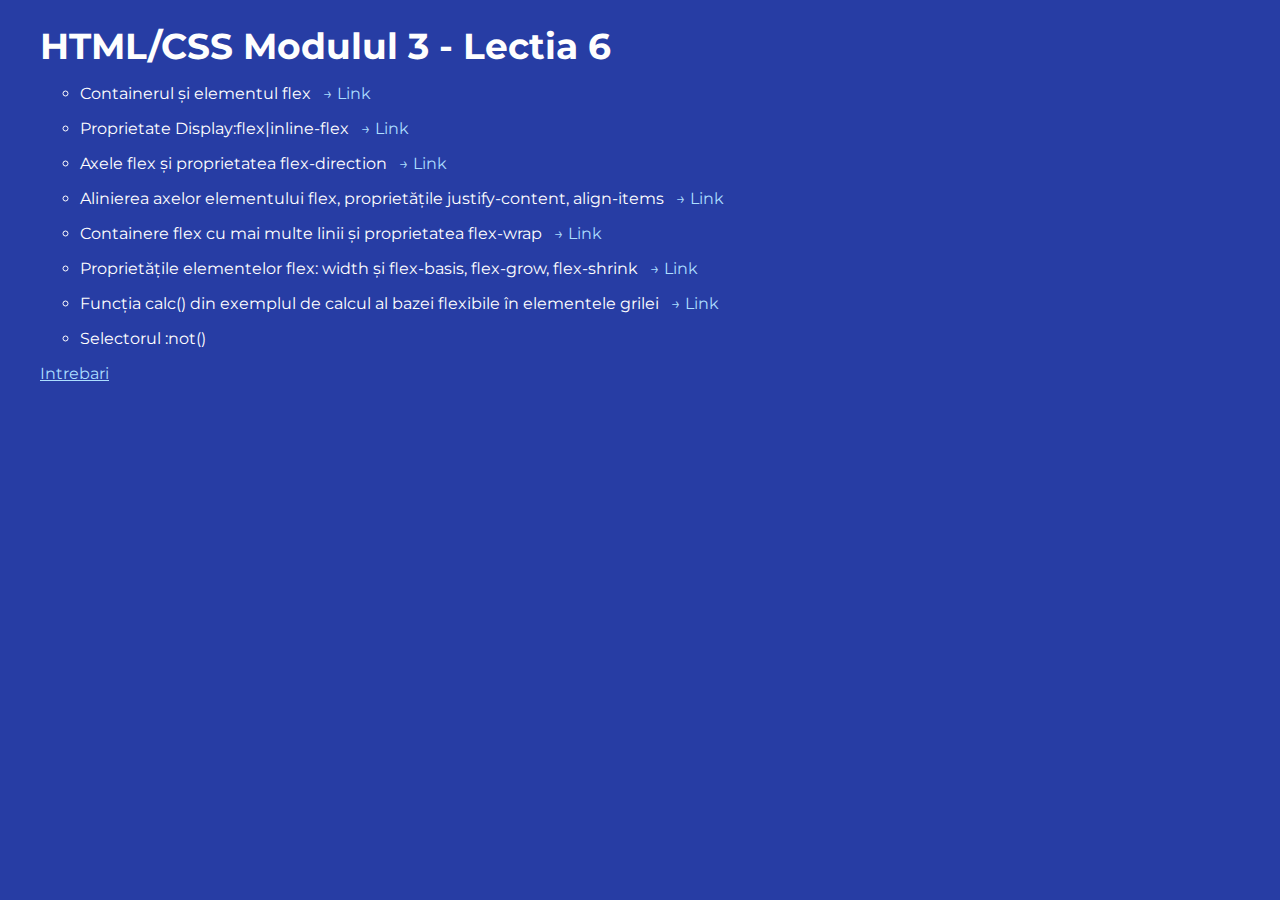
<file: index.html>
<!DOCTYPE html>
<html lang="en">
  <head>
    <meta charset="UTF-8" />
    <meta http-equiv="X-UA-Compatible" content="IE=edge" />
    <meta name="viewport" content="width=device-width, initial-scale=1.0" />
    <link rel="stylesheet" href="./styles/fonts.css" />
    <link rel="stylesheet" href="./styles/main.css" />
    <title>HTML/CSS Modulul 3 - Lectia 6</title>
  </head>
  <body class="primary-page">
    <main class="container">
      <h1 class="heading-primary">HTML/CSS Modulul 3 - Lectia 6</h1>
      <ul class="answers-list">
        <li>
          <span>Containerul și elementul flex</span>
          <a href="./pages/flex/index.html">Link</a>
        </li>
        <li>
          <span>Proprietate Display:flex|inline-flex</span>
          <a href="./pages/inline-flex/index.html">Link</a>
        </li>
        <li>
          <span>Axele flex și proprietatea flex-direction</span>
          <a href="./pages/flex-direction/index.html">Link</a>
        </li>
        <li>
          <span>
            Alinierea axelor elementului flex, proprietățile justify-content,
            align-items
          </span>
          <a href="./pages/aliniere/index.html">Link</a>
        </li>
        <li>
          <span>
            Containere flex cu mai multe linii și proprietatea flex-wrap
          </span>
          <a href="./pages/flex-wrap/index.html">Link</a>
        </li>
        <li>
          <span>
            Proprietățile elementelor flex: width și flex-basis, flex-grow,
            flex-shrink
          </span>
          <a href="./pages/flex-grow/index.html">Link</a>
        </li>
        <li>
          <span>
            Funcția calc() din exemplul de calcul al bazei flexibile în
            elementele grilei
          </span>
          <a href="./pages/calc/index.html">Link</a>
        </li>
        <li><span>Selectorul :not()</span></li>
      </ul>

      <a href="./intrebari.html">Intrebari</a>
    </main>
  </body>
</html>
</file>
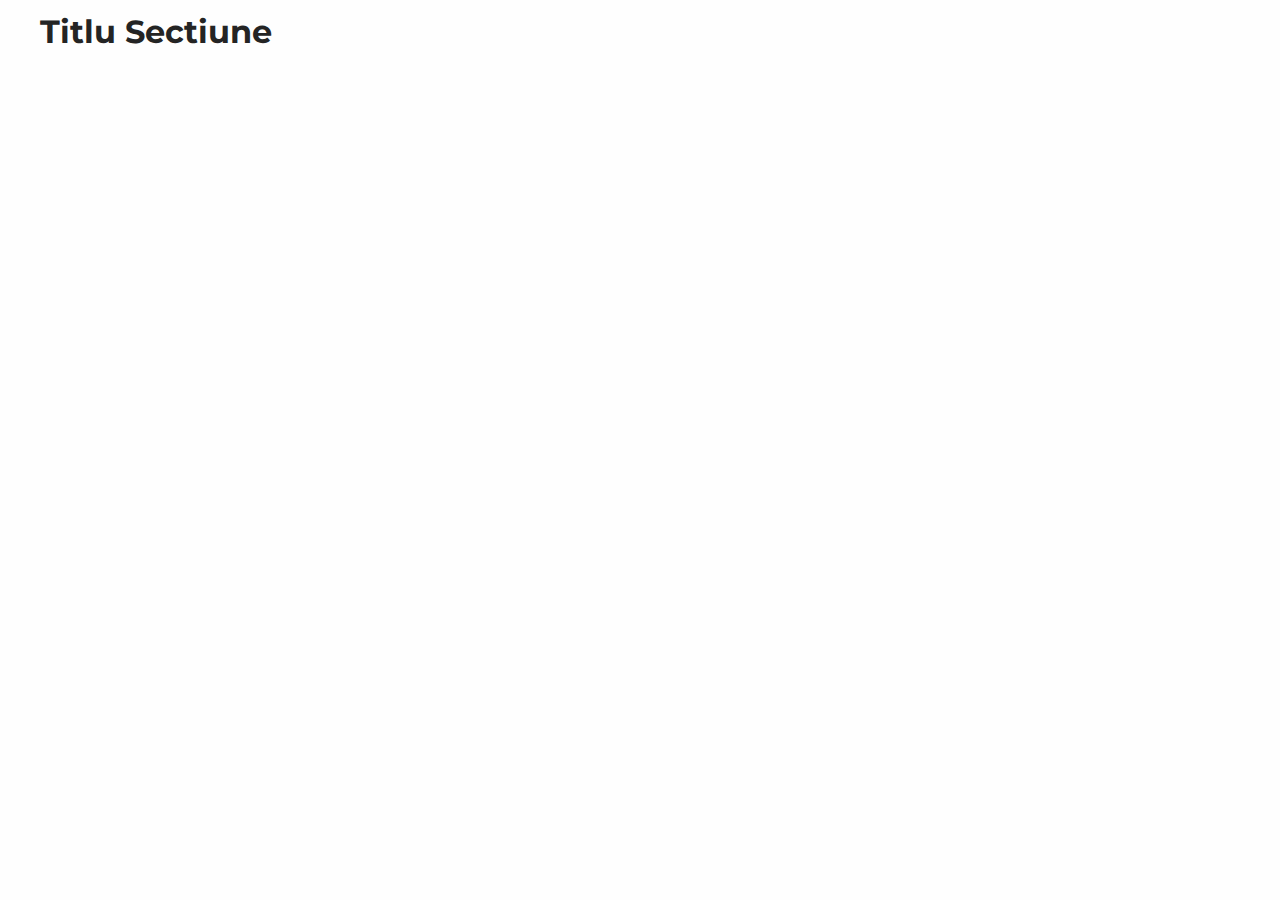
<file: templates/index.html>
<!DOCTYPE html>
<html lang="en">
  <head>
    <meta charset="UTF-8" />
    <meta http-equiv="X-UA-Compatible" content="IE=edge" />
    <meta name="viewport" content="width=device-width, initial-scale=1.0" />
    <link rel="stylesheet" href="../../styles/reset.css" />
    <link rel="stylesheet" href="../../styles/fonts.css" />
    <link rel="stylesheet" href="../../styles/main.css" />

    <title>Titlu Sectiune</title>
  </head>
  <body>
    <main class="container example-page">
      <h1 class="heading-primary">Titlu Sectiune</h1>
      <section></section>
    </main>
  </body>
</html>
</file>
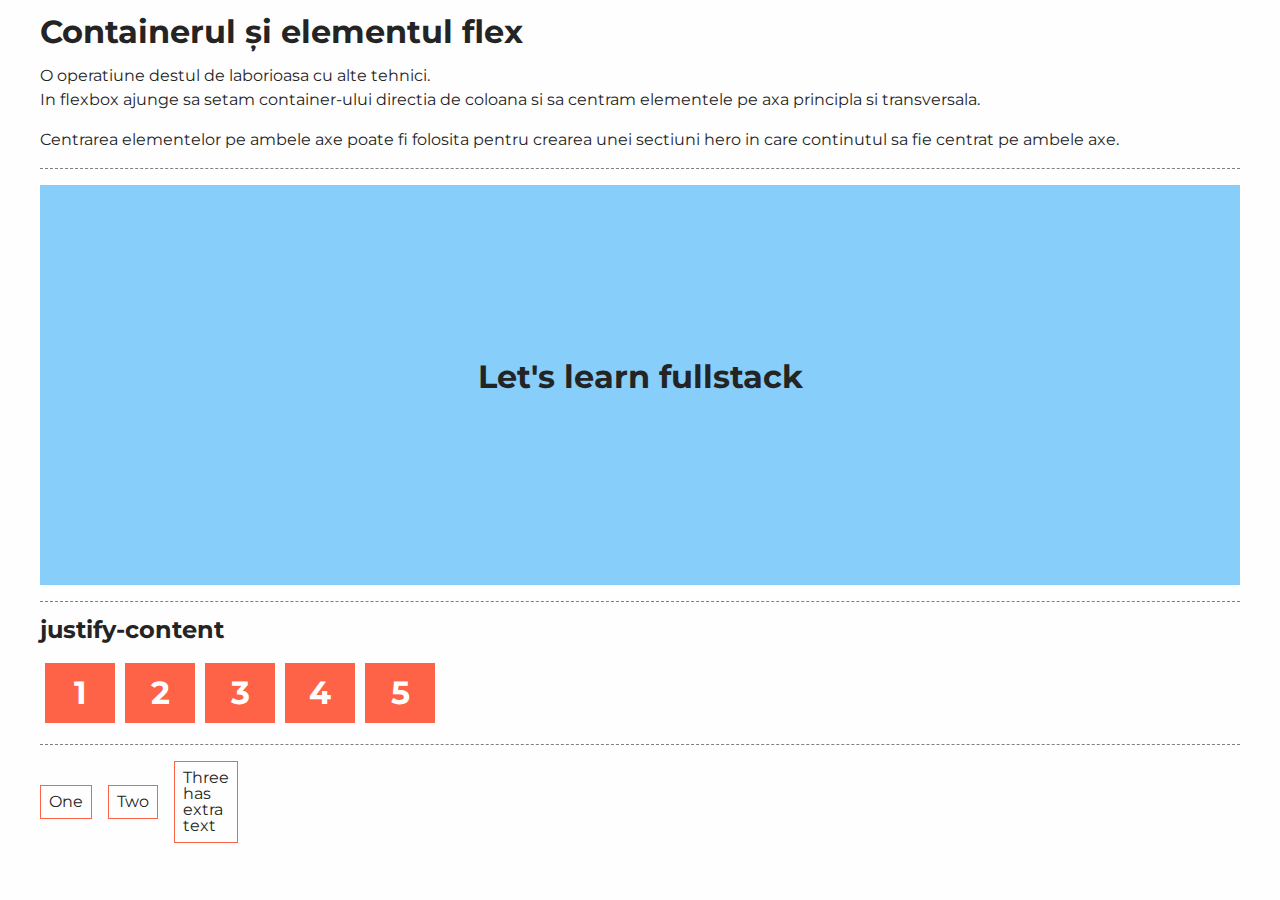
<file: pages/aliniere/index.html>
<!DOCTYPE html>
<html lang="en">
  <head>
    <meta charset="UTF-8" />
    <meta http-equiv="X-UA-Compatible" content="IE=edge" />
    <meta name="viewport" content="width=device-width, initial-scale=1.0" />
    <link rel="stylesheet" href="../../styles/reset.css" />
    <link rel="stylesheet" href="../../styles/fonts.css" />
    <link rel="stylesheet" href="../../styles/main.css" />

    <title>Flexbox - Aliniere (justify-content, align-items)</title>
    <style>
      .hero-container {
        background: lightskyblue;
        display: flex;
        flex-direction: column;
        justify-content: center; /* Axa Principala */
        align-items: center; /* Axa Secundara  */
        height: 400px;
      }

      .flex-container {
        padding: 0;
        margin: 0;
        list-style: none;
        display: flex;
        justify-content: flex-start;
      }

      .flex-item {
        background: tomato;
        padding: 5px;
        width: 60px;
        height: 50px;
        margin: 5px;
        line-height: 50px;
        color: white;
        font-weight: bold;
        font-size: 2em;
        text-align: center;
      }

      .box {
        display: flex;
        align-items: center;
      }

      .box-item {
        padding: 8px;
        border: 1px solid tomato;
      }

      .box-item + .box-item {
        margin-left: 16px;
      }

      /*
      .box-item:nth-child(3) {
        align-self: stretch;
      }*/
    </style>
  </head>
  <body>
    <main class="container example-page">
      <h1 class="heading-primary">Containerul și elementul flex</h1>
      <article>
        <p>
          O operatiune destul de laborioasa cu alte tehnici. <br />
          In flexbox ajunge sa setam container-ului directia de coloana si sa
          centram elementele pe axa principla si transversala.
        </p>
        <p>
          Centrarea elementelor pe ambele axe poate fi folosita pentru crearea
          unei sectiuni hero in care continutul sa fie centrat pe ambele axe.
        </p>
      </article>
      <section class="section-examples">
        <div class="hero-container">
          <h1 class="hero-message">Let's learn fullstack</h1>
        </div>
      </section>
      <section class="section-examples">
        <h2>justify-content</h2>
        <ul class="flex-container flex-start">
          <li class="flex-item">1</li>
          <li class="flex-item">2</li>
          <li class="flex-item">3</li>
          <li class="flex-item">4</li>
          <li class="flex-item">5</li>
        </ul>
      </section>
      <section class="section-examples">
        <div class="box">
          <div class="box-item">One</div>
          <div class="box-item">Two</div>
          <div class="box-item">Three <br />has <br />extra <br />text</div>
        </div>
      </section>
    </main>
  </body>
</html>
</file>
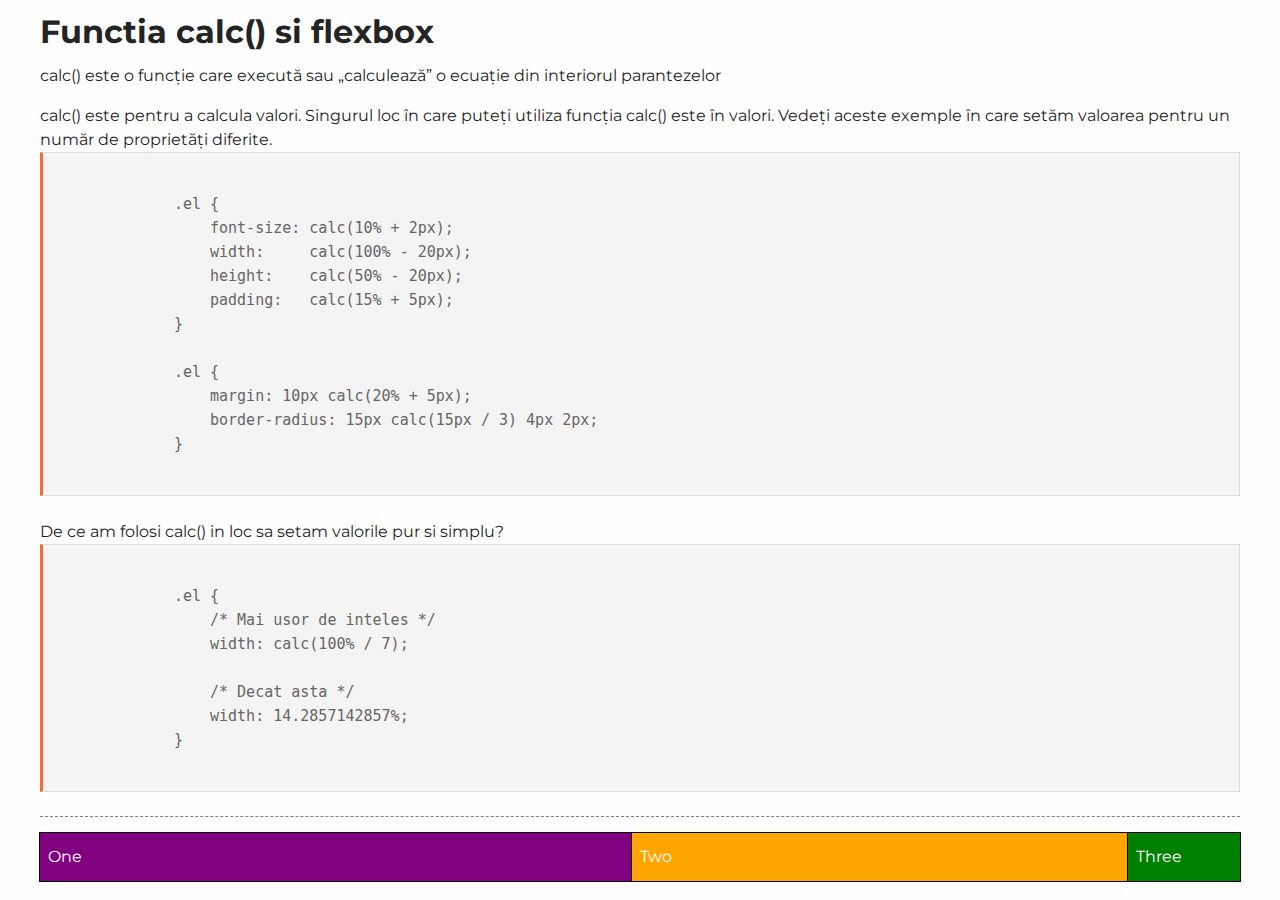
<file: pages/calc/index.html>
<!DOCTYPE html>
<html lang="en">
  <head>
    <meta charset="UTF-8" />
    <meta http-equiv="X-UA-Compatible" content="IE=edge" />
    <meta name="viewport" content="width=device-width, initial-scale=1.0" />
    <link rel="stylesheet" href="../../styles/reset.css" />
    <link rel="stylesheet" href="../../styles/fonts.css" />
    <link rel="stylesheet" href="../../styles/main.css" />

    <title>Flexbox - calc()</title>
    <style>
      .boxes {
        display: flex;
      }
      .boxes > div {
        outline: 1px solid black;
        padding: 16px 8px;
      }
      .box-1 {
        width: 50%;
        color: white;
        background: purple;
      }
      .box-2 {
        width: calc(50% - 100px);
        color: white;
        background: orange;
      }
      .box-3 {
        width: 100px;
        color: white;
        background: green;
      }
    </style>
  </head>
  <body>
    <main class="container example-page">
      <h1 class="heading-primary">Functia calc() si flexbox</h1>
      <article>
        <p>
          calc() este o funcție care execută sau „calculează” o ecuație din
          interiorul parantezelor
        </p>
        <p>
          calc() este pentru a calcula valori. Singurul loc în care puteți
          utiliza funcția calc() este în valori. Vedeți aceste exemple în care
          setăm valoarea pentru un număr de proprietăți diferite.
        </p>
        <!-- prettier-ignore -->
        <code>
            .el {
                font-size: calc(10% + 2px);
                width:     calc(100% - 20px);
                height:    calc(50% - 20px);
                padding:   calc(15% + 5px);
            }

            .el {
                margin: 10px calc(20% + 5px);
                border-radius: 15px calc(15px / 3) 4px 2px;
            }
        </code>
        <p>De ce am folosi calc() in loc sa setam valorile pur si simplu?</p>
        <!-- prettier-ignore -->
        <code>
            .el {
                /* Mai usor de inteles */
                width: calc(100% / 7);

                /* Decat asta */
                width: 14.2857142857%;
            }
        </code>
      </article>
      <section class="section-examples">
        <div class="boxes">
          <div class="box-1">One</div>
          <div class="box-2">Two</div>
          <div class="box-3">Three</div>
        </div>
      </section>
    </main>
  </body>
</html>
</file>
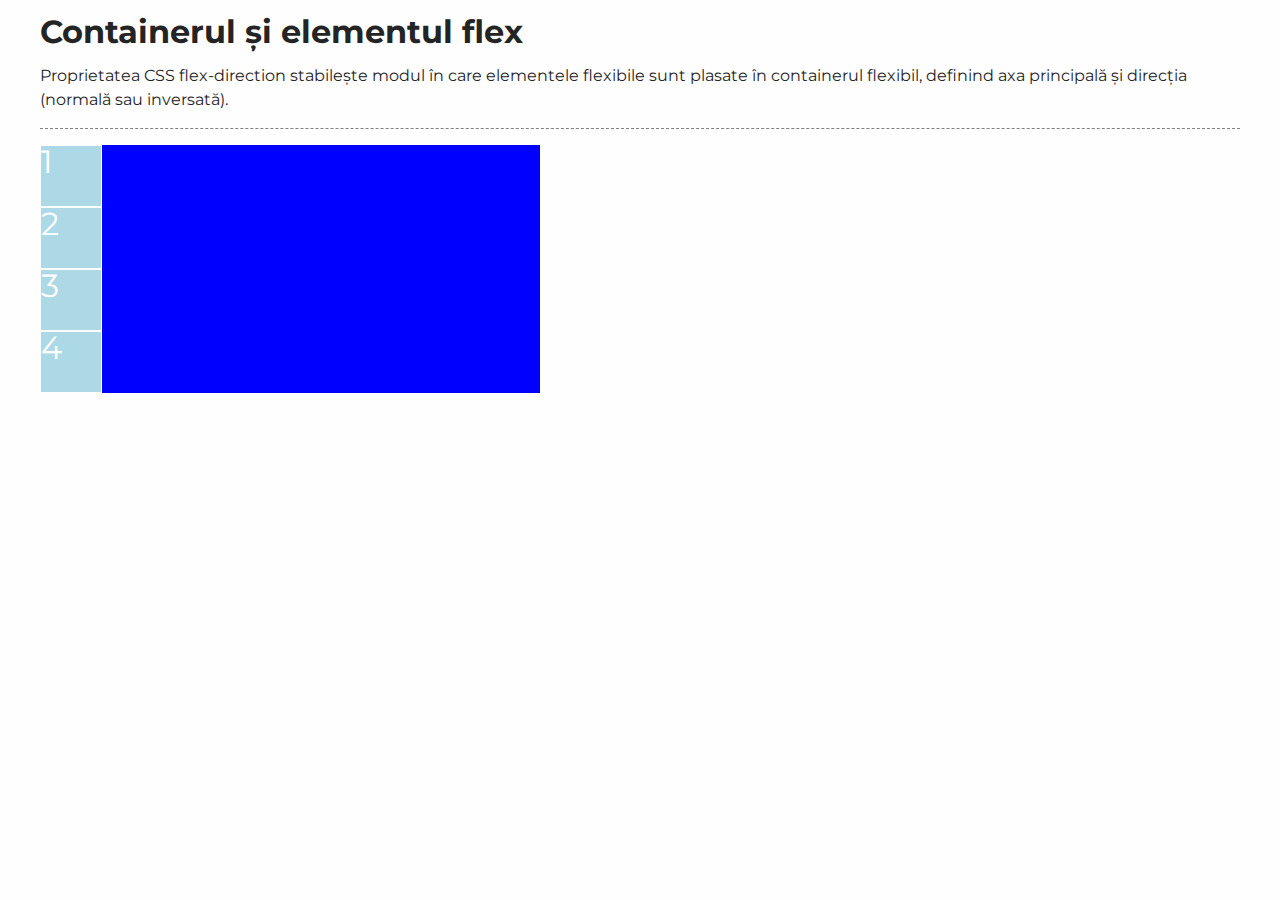
<file: pages/flex-direction/index.html>
<!DOCTYPE html>
<html lang="en">
  <head>
    <meta charset="UTF-8" />
    <meta http-equiv="X-UA-Compatible" content="IE=edge" />
    <meta name="viewport" content="width=device-width, initial-scale=1.0" />
    <link rel="stylesheet" href="../../styles/reset.css" />
    <link rel="stylesheet" href="../../styles/fonts.css" />
    <link rel="stylesheet" href="../../styles/main.css" />

    <title>Flexbox - Flex-direction (Axa principala)</title>
    <style>
      .cards {
        background-color: blue;
        display: flex;
        flex-direction: column;
        width: 500px;
      }

      .card {
        background-color: lightblue;
        border: 1px solid white;
        height: 60px;
        width: 60px;
        font-size: 2rem;
        color: white;
      }
    </style>
  </head>
  <body>
    <main class="container example-page">
      <h1 class="heading-primary">Containerul și elementul flex</h1>
      <article>
        <p>
          Proprietatea CSS flex-direction stabilește modul în care elementele
          flexibile sunt plasate în containerul flexibil, definind axa
          principală și direcția (normală sau inversată).
        </p>
      </article>
      <section class="section-examples">
        <div class="cards">
          <div class="card">1</div>
          <div class="card">2</div>
          <div class="card">3</div>
          <div class="card">4</div>
        </div>
      </section>
    </main>
  </body>
</html>
</file>
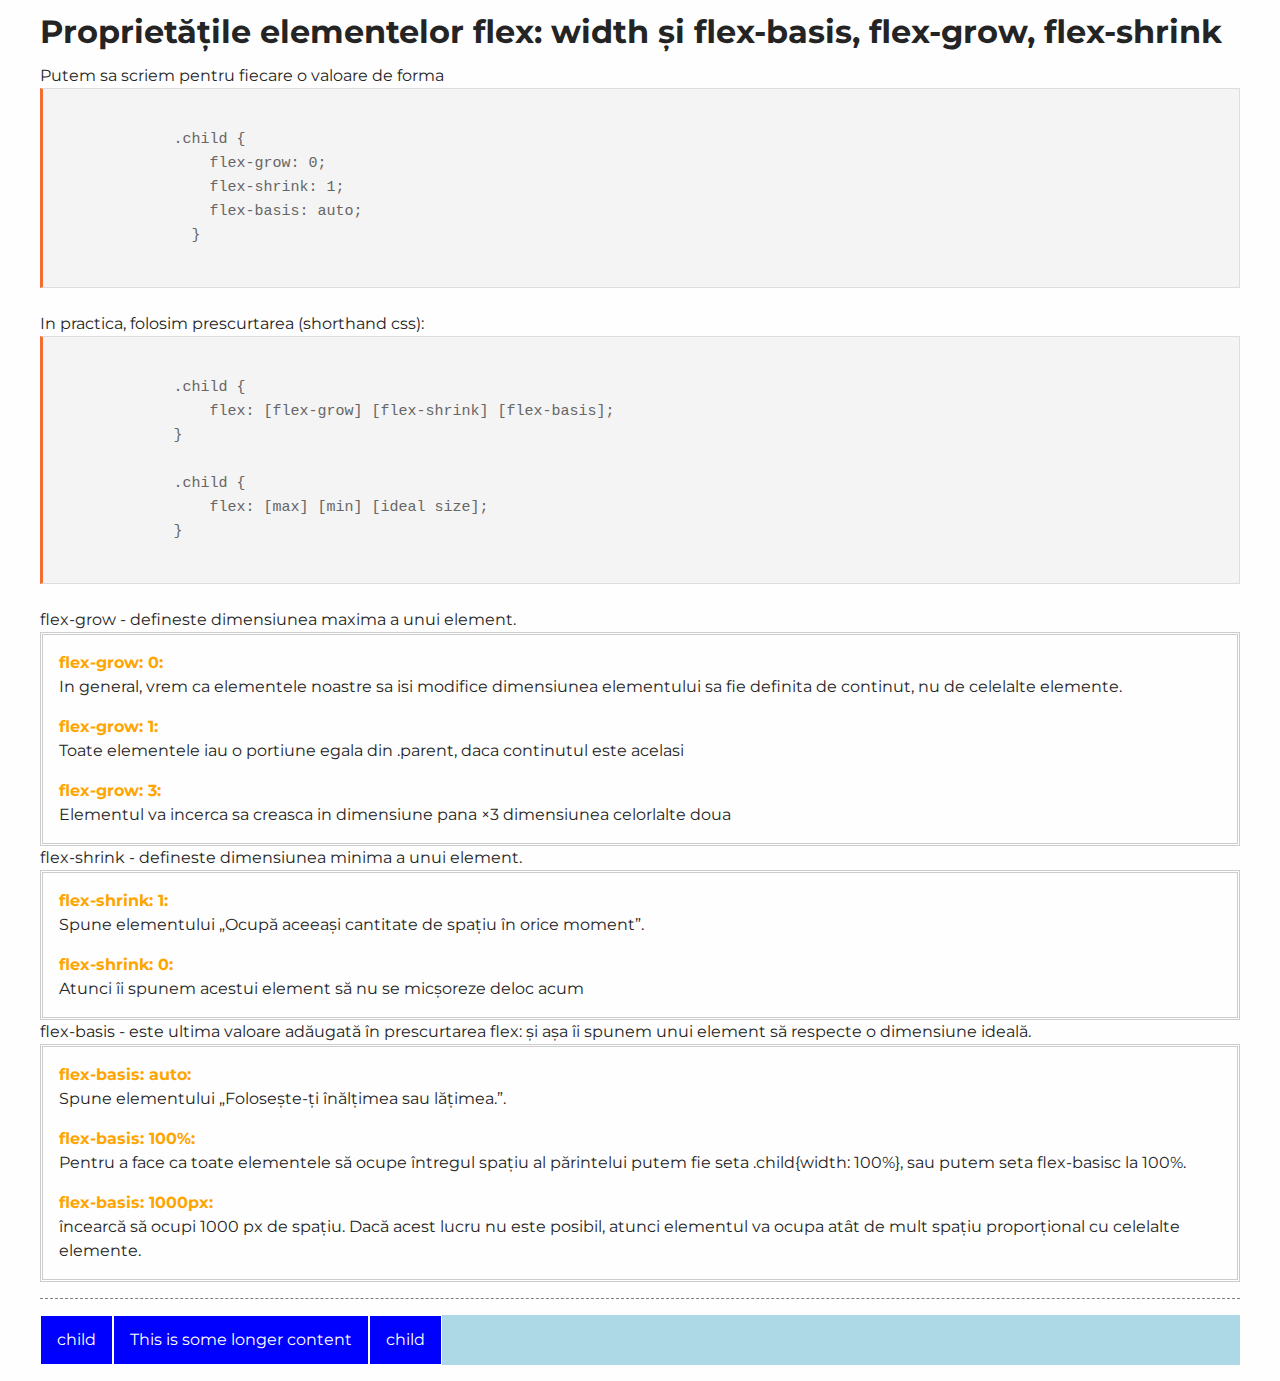
<file: pages/flex-grow/index.html>
<!DOCTYPE html>
<html lang="en">
  <head>
    <meta charset="UTF-8" />
    <meta http-equiv="X-UA-Compatible" content="IE=edge" />
    <meta name="viewport" content="width=device-width, initial-scale=1.0" />
    <link rel="stylesheet" href="../../styles/reset.css" />
    <link rel="stylesheet" href="../../styles/fonts.css" />
    <link rel="stylesheet" href="../../styles/main.css" />

    <title>Flexbox - flex-grow, flex-basis</title>
    <style>
      .parent {
        background-color: lightblue;
        display: flex;
      }

      /*
        Valoare default pentru flex; Poate fi scrisa si:
            flex-grow: 0;
            flex-shrink: 1;
            flex-basis: auto;

            .child {
                flex: [flex-grow] [flex-shrink] [flex-basis];
            }

            .child {
                flex: [max] [min] [ideal size];
            }
        */
      .child {
        padding: 16px;
        border: 1px solid white;
        background-color: blue;
        color: white;
        flex: 0 1 auto;
      }

      .child-four {
        flex: 0 0 1000px;
      }
    </style>
  </head>
  <body>
    <main class="container example-page">
      <h1 class="heading-primary">
        Proprietățile elementelor flex: width și flex-basis, flex-grow,
        flex-shrink
      </h1>
      <section>
        <p>Putem sa scriem pentru fiecare o valoare de forma</p>
        <!-- prettier-ignore -->
        <code>
            .child {
                flex-grow: 0;
                flex-shrink: 1;
                flex-basis: auto;
              }
        </code>
        <p>In practica, folosim prescurtarea (shorthand css):</p>
        <!-- prettier-ignore -->
        <code>
            .child {
                flex: [flex-grow] [flex-shrink] [flex-basis];
            }

            .child {
                flex: [max] [min] [ideal size];
            }
        </code>
        <p>flex-grow - defineste dimensiunea maxima a unui element.</p>
        <dl>
          <dt>flex-grow: 0</dt>
          <dd>
            In general, vrem ca elementele noastre sa isi modifice dimensiunea
            elementului sa fie definita de continut, nu de celelalte elemente.
          </dd>
          <dt>flex-grow: 1</dt>
          <dd>
            Toate elementele iau o portiune egala din .parent, daca continutul
            este acelasi
          </dd>
          <dt>flex-grow: 3</dt>
          <dd>
            Elementul va incerca sa creasca in dimensiune pana &times;3
            dimensiunea celorlalte doua
          </dd>
        </dl>
        <p>flex-shrink - defineste dimensiunea minima a unui element.</p>
        <dl>
          <dt>flex-shrink: 1</dt>
          <dd>
            Spune elementului „Ocupă aceeași cantitate de spațiu în orice
            moment”.
          </dd>
          <dt>flex-shrink: 0</dt>
          <dd>
            Atunci îi spunem acestui element să nu se micșoreze deloc acum
          </dd>
        </dl>
        <p>
          flex-basis - este ultima valoare adăugată în prescurtarea flex: și așa
          îi spunem unui element să respecte o dimensiune ideală.
        </p>
        <dl>
          <dt>flex-basis: auto</dt>
          <dd>Spune elementului „Folosește-ți înălțimea sau lățimea.”.</dd>
          <dt>flex-basis: 100%</dt>
          <dd>
            Pentru a face ca toate elementele să ocupe întregul spațiu al
            părintelui putem fie seta .child{width: 100%}, sau putem seta
            flex-basisc la 100%.
          </dd>
          <dt>flex-basis: 1000px</dt>
          <dd>
            încearcă să ocupi 1000 px de spațiu. Dacă acest lucru nu este
            posibil, atunci elementul va ocupa atât de mult spațiu proporțional
            cu celelalte elemente.
          </dd>
        </dl>
      </section>
      <section class="section-examples">
        <div class="parent">
          <div class="child child-one" contenteditable>child</div>
          <div class="child child-two" contenteditable>
            This is some longer content
          </div>
          <div class="child child-three" contenteditable>child</div>
        </div>
      </section>
    </main>
  </body>
</html>
</file>
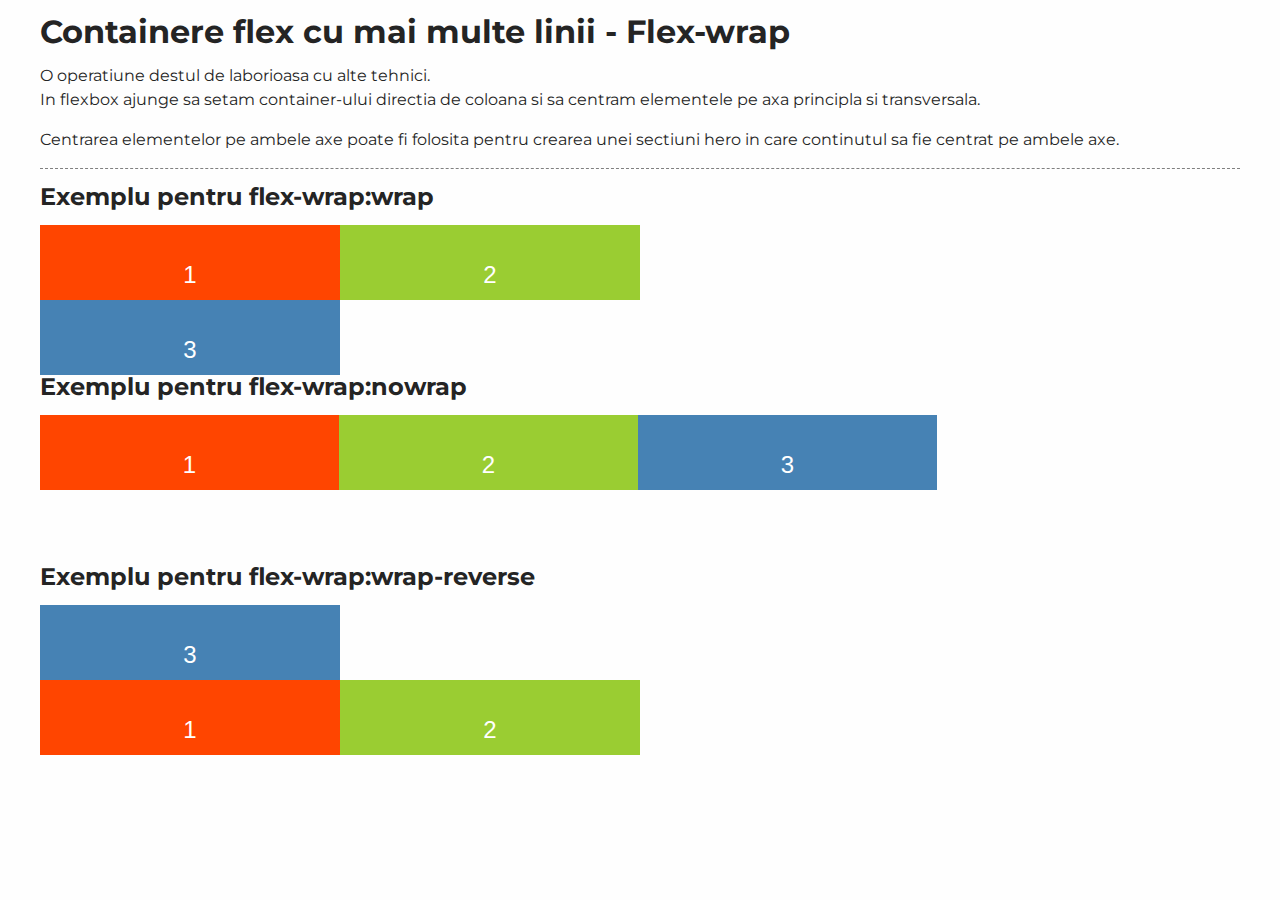
<file: pages/flex-wrap/index.html>
<!DOCTYPE html>
<html lang="en">
  <head>
    <meta charset="UTF-8" />
    <meta http-equiv="X-UA-Compatible" content="IE=edge" />
    <meta name="viewport" content="width=device-width, initial-scale=1.0" />
    <link rel="stylesheet" href="../../styles/reset.css" />
    <link rel="stylesheet" href="../../styles/fonts.css" />
    <link rel="stylesheet" href="../../styles/main.css" />

    <title>Flexbox - flex-wrap</title>
    <style>
      /* Common Styles */
      .content,
      .content1,
      .content2 {
        color: #fff;
        font: 100 24px/100px sans-serif;
        height: 150px;
        width: 897px;
        text-align: center;
      }

      .content div,
      .content1 div,
      .content2 div {
        height: 50%;
        width: 300px;
      }
      .red {
        background: orangered;
      }
      .green {
        background: yellowgreen;
      }
      .blue {
        background: steelblue;
      }

      /* Flexbox Styles */
      .content {
        display: flex;
        flex-wrap: wrap;
      }
      .content1 {
        display: flex;
        flex-wrap: nowrap;
      }
      .content2 {
        display: flex;
        flex-wrap: wrap-reverse;
      }
    </style>
  </head>
  <body>
    <main class="container example-page">
      <h1 class="heading-primary">
        Containere flex cu mai multe linii - Flex-wrap
      </h1>
      <article>
        <p>
          O operatiune destul de laborioasa cu alte tehnici. <br />
          In flexbox ajunge sa setam container-ului directia de coloana si sa
          centram elementele pe axa principla si transversala.
        </p>
        <p>
          Centrarea elementelor pe ambele axe poate fi folosita pentru crearea
          unei sectiuni hero in care continutul sa fie centrat pe ambele axe.
        </p>
      </article>
      <section class="section-examples">
        <h2>Exemplu pentru flex-wrap:wrap</h2>
        <div class="content">
          <div class="red">1</div>
          <div class="green">2</div>
          <div class="blue">3</div>
        </div>
        <h2>Exemplu pentru flex-wrap:nowrap</h2>
        <div class="content1">
          <div class="red">1</div>
          <div class="green">2</div>
          <div class="blue">3</div>
        </div>
        <h2>Exemplu pentru flex-wrap:wrap-reverse</h2>
        <div class="content2">
          <div class="red">1</div>
          <div class="green">2</div>
          <div class="blue">3</div>
        </div>
      </section>
    </main>
  </body>
</html>
</file>
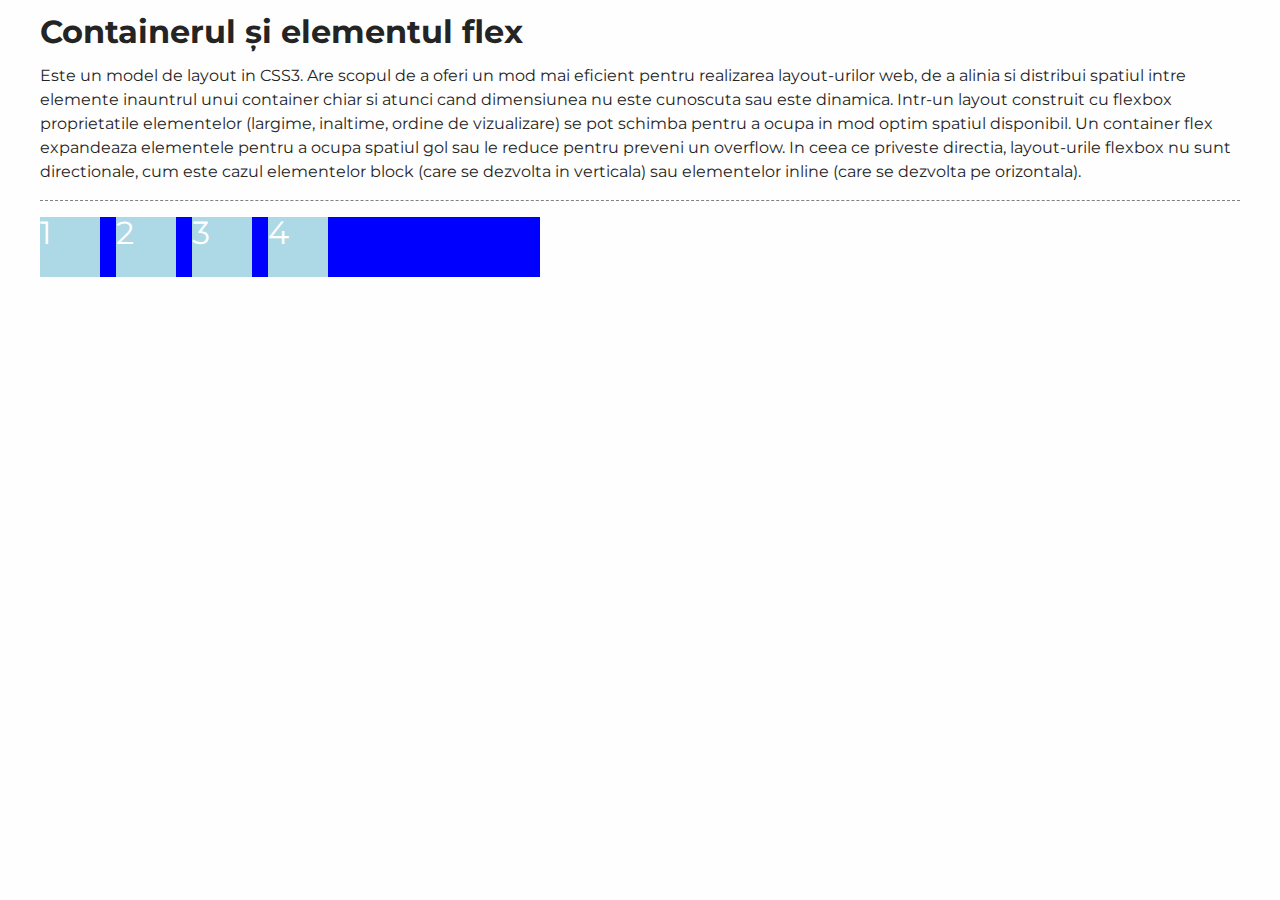
<file: pages/flex/index.html>
<!DOCTYPE html>
<html lang="en">
  <head>
    <meta charset="UTF-8" />
    <meta http-equiv="X-UA-Compatible" content="IE=edge" />
    <meta name="viewport" content="width=device-width, initial-scale=1.0" />
    <link rel="stylesheet" href="../../styles/reset.css" />
    <link rel="stylesheet" href="../../styles/fonts.css" />
    <link rel="stylesheet" href="../../styles/main.css" />

    <title>Flexbox - Containerul și elementul flex</title>
    <style>
      .cards {
        background-color: blue;
        display: flex;
        width: 500px;
      }

      .card {
        background-color: lightblue;
        height: 60px;
        width: 60px;
        font-size: 2rem;
        color: white;
      }

      .card + .card {
        margin-left: 16px;
      }
    </style>
  </head>
  <body>
    <main class="container example-page">
      <h1 class="heading-primary">Containerul și elementul flex</h1>
      <article>
        <p>
          Este un model de layout in CSS3. Are scopul de a oferi un mod mai
          eficient pentru realizarea layout-urilor web, de a alinia si distribui
          spatiul intre elemente inauntrul unui container chiar si atunci cand
          dimensiunea nu este cunoscuta sau este dinamica. Intr-un layout
          construit cu flexbox proprietatile elementelor (largime, inaltime,
          ordine de vizualizare) se pot schimba pentru a ocupa in mod optim
          spatiul disponibil. Un container flex expandeaza elementele pentru a
          ocupa spatiul gol sau le reduce pentru preveni un overflow. In ceea ce
          priveste directia, layout-urile flexbox nu sunt directionale, cum este
          cazul elementelor block (care se dezvolta in verticala) sau
          elementelor inline (care se dezvolta pe orizontala).
        </p>
      </article>
      <section class="section-examples">
        <div class="cards">
          <div class="card">1</div>
          <div class="card">2</div>
          <div class="card">3</div>
          <div class="card">4</div>
        </div>
      </section>
    </main>
  </body>
</html>
</file>
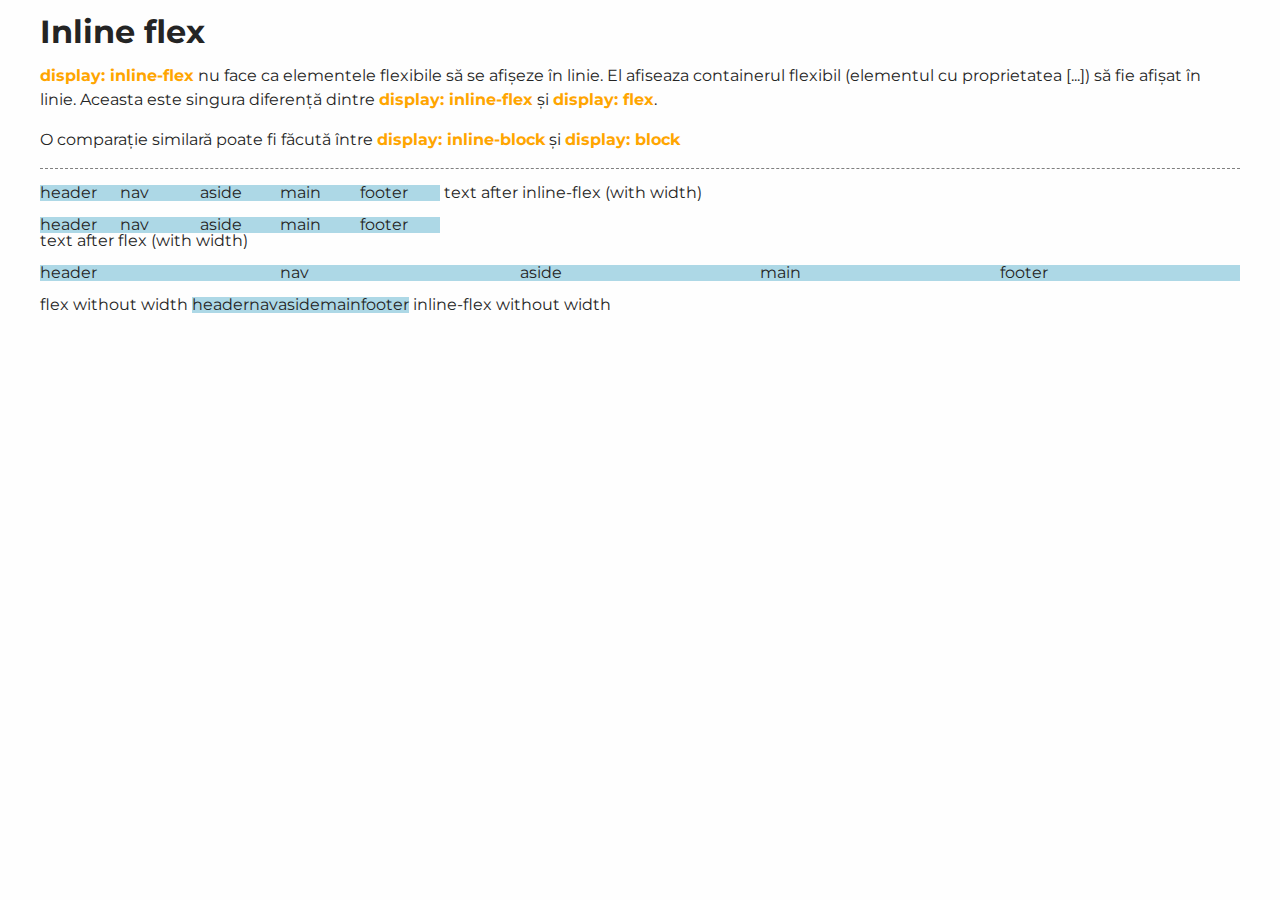
<file: pages/inline-flex/index.html>
<!DOCTYPE html>
<html lang="en">
  <head>
    <meta charset="UTF-8" />
    <meta http-equiv="X-UA-Compatible" content="IE=edge" />
    <meta name="viewport" content="width=device-width, initial-scale=1.0" />
    <link rel="stylesheet" href="../../styles/reset.css" />
    <link rel="stylesheet" href="../../styles/fonts.css" />
    <link rel="stylesheet" href="../../styles/main.css" />

    <title>Flexbox - Inline-flex</title>
    <style>
      .wrapper {
        background: lightblue;
      }

      .wrapper + .wrapper {
        margin-top: 16px;
      }

      .wrapper1 {
        width: 400px;
        display: inline-flex;
      }

      .wrapper2 {
        width: 400px;
        display: flex;
      }

      .wrapper3 {
        display: flex;
      }

      .wrapper4 {
        display: inline-flex;
      }

      .wrapper1 > * {
        flex: 1;
        margin: auto;
      }

      .wrapper2 > * {
        flex: 1;
        margin: auto;
      }

      .wrapper3 > * {
        flex: 1;
        margin: auto;
      }
    </style>
  </head>
  <body>
    <main class="container example-page">
      <h1 class="heading-primary">Inline flex</h1>
      <article>
        <p>
          <em>display: inline-flex</em> nu face ca elementele flexibile să se
          afișeze în linie. El afiseaza containerul flexibil (elementul cu
          proprietatea [...]) să fie afișat în linie. Aceasta este singura
          diferență dintre <em>display: inline-flex</em> și
          <em>display: flex</em>.
        </p>
        <p>
          O comparație similară poate fi făcută între
          <em>display: inline-block</em> și
          <em>display: block</em>
        </p>
      </article>
      <section class="section-examples">
        <div class="wrapper wrapper1">
          <header>header</header>
          <nav>nav</nav>
          <aside>aside</aside>
          <main>main</main>
          <footer>footer</footer>
        </div>
        text after inline-flex (with width)
        <div class="wrapper wrapper2">
          <header>header</header>
          <nav>nav</nav>
          <aside>aside</aside>
          <main>main</main>
          <footer>footer</footer>
        </div>
        text after flex (with width)
        <div class="wrapper wrapper3">
          <header>header</header>
          <nav>nav</nav>
          <aside>aside</aside>
          <main>main</main>
          <footer>footer</footer>
        </div>
        flex without width

        <div class="wrapper wrapper4">
          <header>header</header>
          <nav>nav</nav>
          <aside>aside</aside>
          <main>main</main>
          <footer>footer</footer>
        </div>
        inline-flex without width
      </section>
    </main>
  </body>
</html>
</file>
<file: styles/fonts.css>
@import url("https://fonts.googleapis.com/css2?family=Montserrat:wght@400;500;700&display=swap");
</file>
<file: styles/main.css>
:root {
  --primary-color: #fefefe;
  --accent-color: #273da4;
  --link-color: #acdeff;
  --link-color_hover: #f8f9fa;
  --text-color: #242424;
}

* {
  font-family: "Montserrat", sans-serif;
}

body {
  background-color: var(--primary-color);
  color: var(--text-color);
  font-size: 16px;
}

h1,
h2,
h3,
h4,
h5,
h6 {
  font-weight: bold;
  margin-bottom: 16px;
}

h1 {
  font-size: 2rem;
}

h2 {
  font-size: 1.5rem;
}

h3 {
  font-size: 1.3rem;
}

h4 {
  font-size: 1.1rem;
}

p {
  line-height: 1.5rem;
}

p + p {
  margin-top: 16px;
}

em {
  font-weight: bold;
  color: orange;
}

strong {
  font-weight: bold;
}

dl {
  padding: 16px;
  border: 3px double #ccc;
  line-height: 1.5rem;
}

dt {
  font-weight: bold;
  color: orange;
}

dt::after {
  content: ":";
}

dd + dt {
  margin-top: 16px;
}

code {
  background: #f4f4f4;
  border: 1px solid #ddd;
  border-left: 3px solid #f36d33;
  color: #666;
  page-break-inside: avoid;
  font-family: monospace;
  font-size: 15px;
  line-height: 1.6;
  margin-bottom: 1.6em;
  max-width: 100%;
  overflow: auto;
  padding: 1em 1.5em;
  display: block;
  word-wrap: break-word;
  white-space: pre-wrap;
}

.primary-page {
  color: white;
  background-color: var(--accent-color);
}

.example-page {
  padding: 16px;
}

.primary-page h1 {
  color: #fefefe;
  font-size: 36px;
  font-weight: bold;
}

.primary-page a {
  color: var(--link-color);
  text-decoration: underline;
}

.container {
  max-width: 1200px;
  margin: 0 auto;
  padding-left: 16px;
  padding-right: 16px;
}

.answers-list {
  list-style-type: circle;
}

.answers-list li + li {
  margin-top: 16px;
}

.answers-list a,
.answers-list a:visited {
  color: var(--link-color);
  margin-left: 8px;
  text-decoration: none;
}

.answers-list a:hover,
.answers-list a:focus {
  color: var(--link-color_hover);
  text-decoration: underline;
}

.answers-list a::before {
  content: "\2192";
  margin-right: 4px;
  text-decoration: none;
}

/* Topic Page */
.section-examples {
  border-top: 1px dashed gray;
  margin-top: 16px;
  padding-top: 16px;
}

.margin-top-xs {
  margin-top: 16px;
}
</file>
